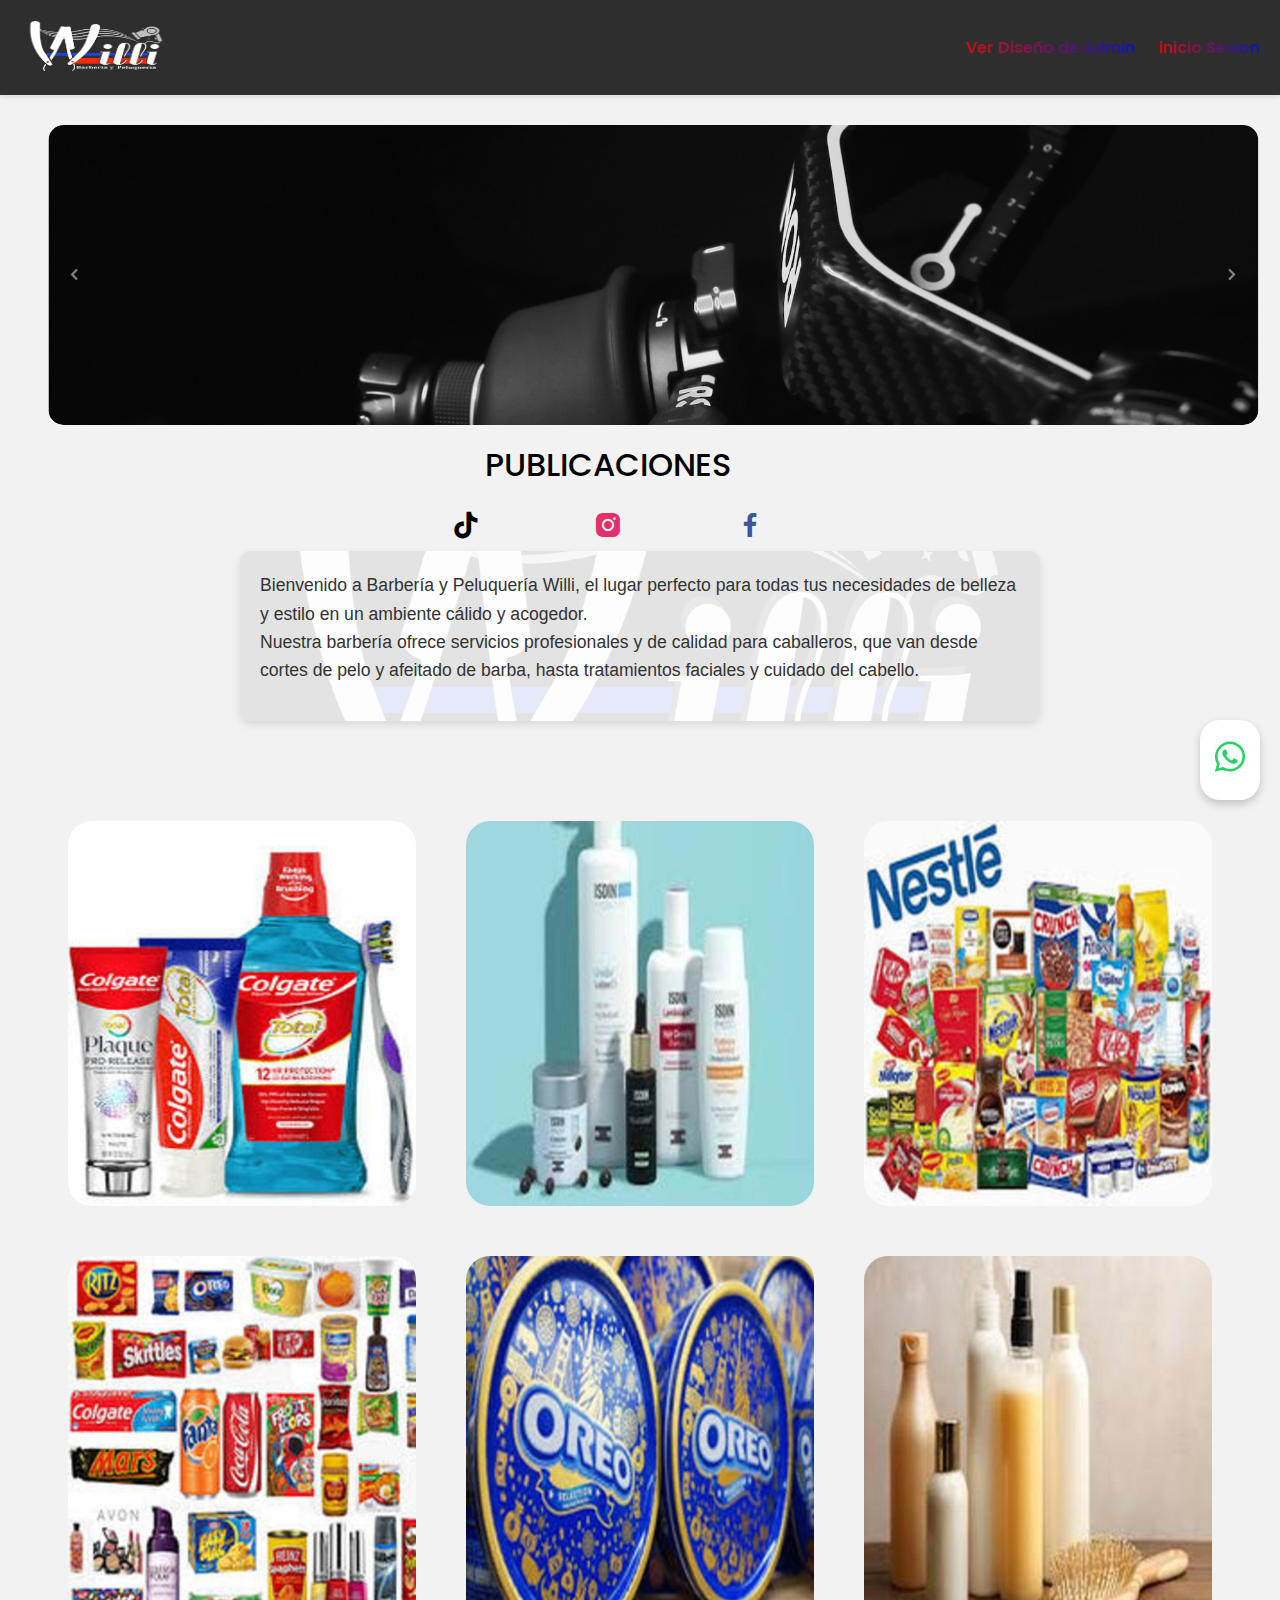
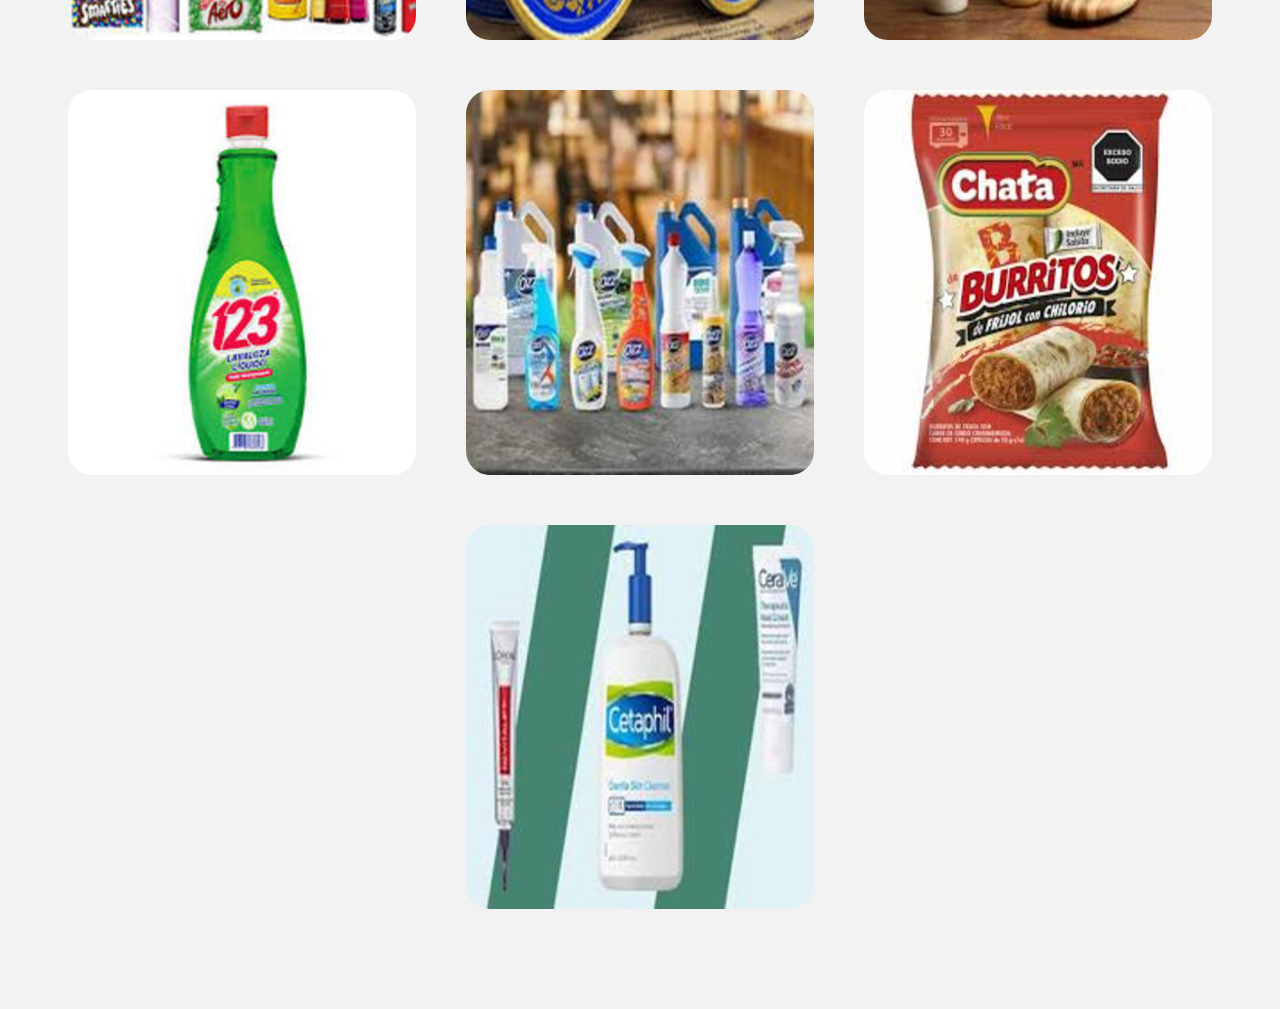
<file: index.html>
<!DOCTYPE html>
<html lang="es">
<head>
  <meta charset="UTF-8">
  <meta name="viewport" content="width=device-width, initial-scale=1.0">
  <link href='https://unpkg.com/boxicons@2.1.4/css/boxicons.min.css' rel='stylesheet'>
  <link href="https://cdn.jsdelivr.net/npm/bootstrap@5.3.0/dist/css/bootstrap.min.css" rel="stylesheet">
  <title>WILLI Barberia-Peluqueria</title>
  <link rel="stylesheet" href="style.css">
   <style>
     .descripcion_p {
      position: relative;
      padding: 20px;
      border-radius: 10px;
      box-shadow: 0 4px 8px rgba(0, 0, 0, 0.1);
      max-width: 800px;
      width: 90%;
      height: 170px;
      margin: 20px auto;
      font-family: 'Arial', sans-serif;
      color: #333;
      overflow: hidden;
      background-color: rgba(255, 255, 255, 0.8);
    }
    .menu-icon i{
      color: blanchedalmond;
    }
    .descripcion_p p {
      position: relative;
      z-index: 2;
      line-height: 1.6;
      font-size: 1.1rem;
    }

    .descripcion_p::before {
      content: "";
      background-image: url('img/logo.jpg'); /* Ruta de la imagen de fondo */
      background-size: cover;
      background-position: center;
      opacity: 0.1;
      position: absolute;
      top: 0;
      left: 0;
      right: 0;
      bottom: 0;
      z-index: 1;
    }
    
    .publi {
      margin-bottom: 40px;
    }
     .logo img {
      width: 150px;
      height: 55px;
      display: block;
      margin: 0 auto;
    }
    @media screen and (max-width: 768px){
      .descripcion_p{
        height: 100%;
      }
    }
  </style>
</head>
<body>

<!--NAV-->
<nav>
   <div class="logo">
     <img src="./img/logo_1.png" alt="logo">
   </div>
   <div class="links">
    <a href="./administrador/admin.html" class="link">Ver Diseño de Admin</a>
     <a href="./vizualizar_inicio_sesion.html" class="link">inicio Sesion</a>
   </div>
   <div class="menu-icon">
     <i class='bx bx-menu'></i>
     <i class='bx bx-x'></i>
   </div>
 </nav>
 <div class="mobile-menu">
  <a href="./administrador/admin.html" class="link">Ver Diseño de Admin</a>
    <a href="./vizualizar_inicio_sesion.html" class="link">Inicio Sesion</a>
 </div>
<!--FIN NAV-->

<!--CARRUSEL-->
<div class="container-carousel">
  <div class="carruseles" id="slider">
      <section class="slider-section">
          <img src="img/1.jpg">
      </section>
      <section class="slider-section">
          <img src="img/2.jpg">
      </section>
      <section class="slider-section">
          <img src="img/3.jpg">
      </section>
      <section class="slider-section">
          <img src="img/4.jpg">
      </section>
      <section class="slider-section">
          <img src="img/5.jpg">
      </section>
      <section class="slider-section">
          <img src="img/6.avif">
      </section>
      <section class="slider-section">
          <img src="img/7.jpg">
      </section>
      <section class="slider-section">
          <img src="img/8.jpg">
      </section>
      <section class="slider-section">
          <img src="img/9.jpg">
      </section>
      <section class="slider-section">
          <img src="img/10.jpg">
      </section>
  </div>
  <div class="btn-left"><i class='bx bx-chevron-left'></i></div>
  <div class="btn-right"><i class='bx bx-chevron-right'></i></div>
</div>
<!--FIN CARRUSEL-->
<section class="publi">
<!--PUBLICACIONES-->
<div class="publicaciones">
  <h2>PUBLICACIONES</h2>
  <div class="opciones">
    <a href="#" class="opcion" data-category="u"><i class='bx bxl-tiktok'></i></a>
    <a href="#" class="opcion" data-category=""><i class='bx bxl-instagram-alt'></i></a>
    <a href="#" class="opcion" data-category=""><i class='bx bxl-facebook'></i></a>
  </div>
</div>
<!--DESCRIPCION CORTA-->
  <div class="descripcion_p">
  <p>
    Bienvenido a Barbería y Peluquería Willi, el lugar perfecto para todas tus necesidades de belleza y estilo en un ambiente cálido y acogedor. <br>
    Nuestra barbería ofrece servicios profesionales y de calidad para caballeros, que van desde cortes de pelo y afeitado de barba, hasta tratamientos faciales y cuidado del cabello.
  </p>
</div>
<!--FIN PUBLICACIONES-->
</section>

<div class="contenido">
  <article class="card__article">
    <img src="img/producto_1.jpg" alt="image" class="card__img">

    <div class="card__data">
       <span class="card__description">4.00$</span>
       <h2 class="card__title">Lorem ipsum dolor sit.</h2>
       <a href="#" class="card__button">Comprar</a>
    </div>
 </article>

  <article class="card__article">
    <img src="img/producto_2.jpg" alt="image" class="card__img">

    <div class="card__data">
       <span class="card__description">4.00$</span>
       <h2 class="card__title">Lorem ipsum dolor sit.</h2>
       <a href="#" class="card__button">Comprar</a>
    </div>
 </article>

  <article class="card__article">
    <img src="img/producto_3.jpg" alt="image" class="card__img">

    <div class="card__data">
       <span class="card__description">4.00$</span>
       <h2 class="card__title">Lorem ipsum dolor sit.</h2>
       <a href="#" class="card__button">Comprar</a>
    </div>
 </article>

  <article class="card__article">
    <img src="img/producto_4.jpg" alt="image" class="card__img">

    <div class="card__data">
       <span class="card__description">4.00$</span>
       <h2 class="card__title">Lorem ipsum dolor sit.</h2>
       <a href="#" class="card__button">Comprar</a>
    </div>
 </article>


  <article class="card__article">
    <img src="img/producto_5.jpg" alt="image" class="card__img">

    <div class="card__data">
       <span class="card__description">4.00$</span>
       <h2 class="card__title">Lorem ipsum dolor sit.</h2>
       <a href="#" class="card__button">Comprar</a>
    </div>
 </article>

  <article class="card__article">
    <img src="img/producto_6.jpg" alt="image" class="card__img">

    <div class="card__data">
       <span class="card__description">4.00$</span>
       <h2 class="card__title">Lorem ipsum dolor sit.</h2>
       <a href="#" class="card__button">Comprar</a>
    </div>
 </article>

  <article class="card__article">
    <img src="img/producto_7.jpg" alt="image" class="card__img">

    <div class="card__data">
       <span class="card__description">4.00$</span>
       <h2 class="card__title">Lorem ipsum dolor sit.</h2>
       <a href="#" class="card__button">Comprar</a>
    </div>
 </article>

 
  <article class="card__article">
    <img src="img/producto_8.jpg" alt="image" class="card__img">

    <div class="card__data">
       <span class="card__description">4.00$</span>
       <h2 class="card__title">Lorem ipsum dolor sit.</h2>
       <a href="#" class="card__button">Comprar</a>
    </div>
 </article>

  <article class="card__article">
    <img src="img/producto_9.jpg" alt="image" class="card__img">

    <div class="card__data">
       <span class="card__description">4.00$</span>
       <h2 class="card__title">Lorem ipsum dolor sit.</h2>
       <a href="#" class="card__button">Comprar</a>
    </div>
 </article>

 <article class="card__article">
  <img src="img/producto_10.jpg" alt="image" class="card__img">

  <div class="card__data">
     <span class="card__description">4.00$</span>
     <h2 class="card__title">Lorem ipsum dolor sit.</h2>
     <a href="#" class="card__button">Comprar</a>
  </div>
</article>

</div>

<a href="#" class="whatsapp-icon" target="_blank">
  <i class='bx bxl-whatsapp'></i>
</a>

<!-- Modal -->
<div class="modal fade" id="myModal" tabindex="-1" aria-labelledby="exampleModalLabel" aria-hidden="true">
   <div class="modal-dialog">
     <div class="modal-content">
       <div class="modal-header">
         <h5 class="modal-title" id="exampleModalLabel">Compra</h5>
         <button type="button" class="btn-close" data-bs-dismiss="modal" aria-label="Close"></button>
       </div>
       <div class="modal-body">
         Si eres usuario de computadora puedes ver el número de teléfono y escribirlo desde dispositivo móvil con WhatsApp instalado. <br><br>
         <div class="copy-container">
           <input type="text" readonly class="WhatsApp" value="04169055705">
           <i class='bx bxs-copy copy-icon' onclick="copyToClipboard()"></i>
         </div>
         <br><br>
         <p>Presionar el botón para ir al chat.</p>
         <center>
           <a href="https://wa.me/5804264032202" class="btn-comprar">COMPRAR<i class='bx bxs-chat'></i></a><br>
         </center>
       </div>
       <div class="modal-footer">
         <button type="button" class="btn btn-secondary" data-bs-dismiss="modal">Cerrar</button>
       </div>
     </div>
   </div>
 </div>
<script src="https://cdn.jsdelivr.net/npm/bootstrap@5.3.0/dist/js/bootstrap.bundle.min.js"></script>
<script src="script.js"></script>

</body>
</html>
</file>
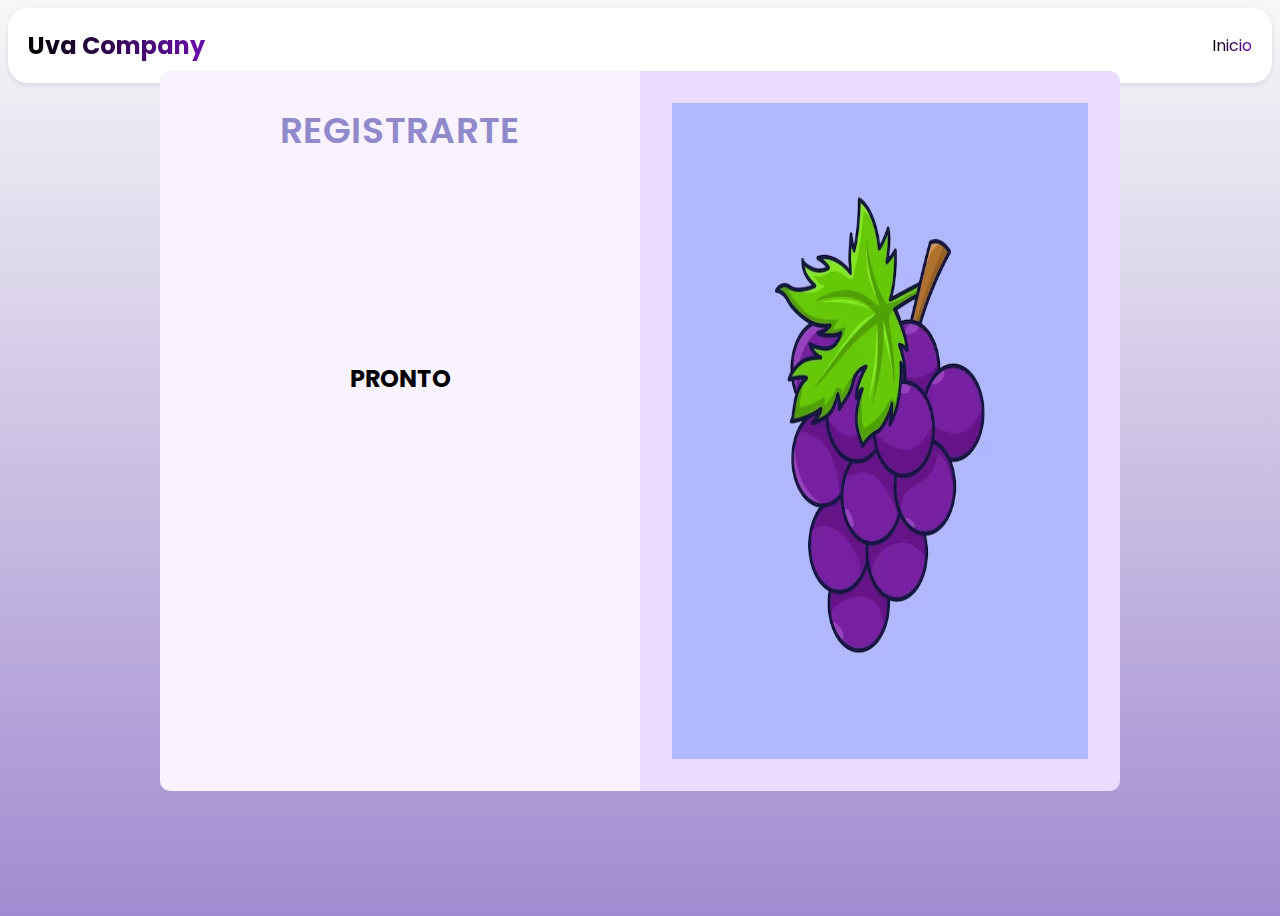
<file: registro.html>
<!DOCTYPE html>
<html lang="es">
<head>
    <meta charset="UTF-8">
    <meta http-equiv="X-UA-Compatible" content="IE=edge">
    <meta name="viewport" content="width=device-width, initial-scale=1.0">
    <link href='https://unpkg.com/boxicons@2.1.4/css/boxicons.min.css' rel='stylesheet'>
    <style>
        @import url('https://fonts.googleapis.com/css2?family=Poppins:wght@400;600;700&display=swap');

:root {
    --login-bg:#f8f3ff;
    --title-bg: #9089cc;
    --button-bg: #674baf;
    --light-pink: #e882e8;
    --image-bg:  #eadbff ;
}

body {
    height: 100vh;
    font-family: 'Poppins', sans-serif;
    background-image: linear-gradient(to top, #a18cd1 0%, #f7f7f7 100%);
    overflow: hidden;
}
nav {
    background-color: #fff;
    display: flex;
    justify-content: space-between;
    align-items: center;
    padding: 20px;
    border-radius: 20px;
    box-shadow: 0 2px 5px rgba(0, 0, 0, 0.1);
  }
  
  .logo {
    display: inline-block;
    font-size: 24px;
    font-weight: bold;
    background: linear-gradient(to right, #000000, #6a0dad);
    -webkit-background-clip: text;
    -webkit-text-fill-color: transparent;
  }
  
  .links {
    display: flex;
    justify-content: flex-end;
    align-items: center;
  }
  
  .link {
    margin-left: 20px;
    text-decoration: none;
    color: #6a0dad;
    background: linear-gradient(to right, #000000, #6a0dad);
    -webkit-background-clip: text;
    -webkit-text-fill-color: transparent;
    transition: all 0.3s ease;
  }
  
  .link:hover {
    transform: scale(1.1);
  }

.login-container {
    height: 80%;
    width: 60em;
    margin: 6em auto;
    border-radius: 10px;
    display: flex;
    justify-content: space-between;
    overflow: hidden;
    transform: translate(0, -15%);
}

.login-info-container {
    width: 50%;
    display: flex;
    flex-direction: column;
    align-items: center;
    text-align: center;
    padding-top: 0.5rem;
    background-color: var(--login-bg);
}

.image-container {
    padding: 2rem;
    width: 50%;
    background-color: var(--image-bg);
    box-sizing: border-box;
}

.title {
    text-transform: capitalize;
    font-size: 2.25rem;
    font-weight: 600;
    letter-spacing: 1px;
    color: var(--title-bg);
}

.social-login {
    width: 100%;
    display: flex;
    justify-content: space-evenly;
    cursor: pointer;
}

.social-login-element {
    width: 12.5rem;
    height: 3.75rem;
    font-size: 1.2rem;
    font-weight: 700;
    letter-spacing: 0.5px;
    border-radius: 5px;
    border: 1px solid var(--button-bg);
    display: flex;
    justify-content: center;
    align-items: center;
}

.social-login-element img {
    width: 1.875rem;
    height: 1.875rem;
    position: relative;
    top: 0;
    left: -0.625rem;
}

.social-login-element:hover {
    background-color: #fff;
}

.login-info-container > p {
    font-size: 1.25em;
    margin-top: 1.5em;
}

.inputs-container {
    height: 55%;
    width: 85%;
    display: flex;
    flex-direction: column;
    justify-content: space-around;
    align-items: center;
}

.input, .btn {
    width: 90%;
    height: 3.125rem;
    font-size: 1em;
}

.input {
    padding-left: 20px;
    border: none;
    border-radius: 5px;
    font-weight: 600;
    letter-spacing: 1px;
    box-sizing: border-box;
}

.input:hover {
    border: 2px solid var(--button-bg);
}

.btn {
    width: 80%;
    letter-spacing: 1px;
    text-transform: uppercase;
    color: white;
    border: none;
    border-radius: 5px;
    background-color: var(--button-bg);
    cursor: pointer;
}

.inputs-container p {
    margin: 0;
}

.span {
    color: var(--light-pink);
    font-weight: 600;
    cursor: pointer;
}
footer {
  background-color: #fff;
  display: flex;
  justify-content: space-between;
  align-items: center;
  padding: 20px;
  border-radius: 20px;
  box-shadow: 0 -2px 5px rgba(0, 0, 0, 0.1);
  position: fixed;
  bottom: 0;
  height: 20px;
  width: 80%;
  transform: translate(10%,0);
}

.footer-logo {
  font-size: 20px;
  font-weight: bold;
  background: linear-gradient(to right, #000000, #6a0dad);
  -webkit-background-clip: text;
  -webkit-text-fill-color: transparent;
}

.footer-icons a {
  margin-left: 20px;
  color: #000;
  transition: color 0.3s ease;
}

.footer-icons a:hover {
  color: #6a0dad;
}
@media screen and (max-width: 1000px) {
    .login-container {
        width: 70%;
        margin-top: 3rem;
    }
    .login-info-container {
        width: 100%;
        border-radius: 5px;
    }
    
    .image-container {
        display: none;
    }  
}

@media screen and (max-width: 650px) {
    .login-container {
        width: 90%;
    }
}

@media screen and (max-width: 500px) {
    .login-container {
        height: 90%;
    }

    .social-login {
        flex-direction: column;
        align-items: center;
        height: 30%;
    }

    .login-info-container > p {
        margin: 0;
    }
}
    </style>
    
    <title>Resgistro</title>
</head>
<body>
    <nav>
        <div class="logo">Uva Company</div>
        <div class="links">
          <a href="./index.html" class="link">Inicio</a>
        </div>
      </nav>

      <div class="login-container">
          <div class="login-info-container">
            <h1 class="title">REGISTRARTE</h1>
            <div class="social-login">

            </div>
            <form class="inputs-container">
                <!--
                <input class="input" type="text" placeholder="Cedula">
                <input class="input" type="text" placeholder="Nombre Completo">
                <input class="input" type="password" placeholder="Clave">
                <button class="btn">Registar</button>
                <p>¿Tienes Cuenta? <span class="span"><a href="./inicio_sesion.html">Iniciar Sesión</a></span></p>
                -->
                <h2>PRONTO</h2>
            </form>
          </div>
            <img class="image-container" src="./img/registro_login_foto.avif" alt="">
      </div>
  
</body>
</html>
</file>
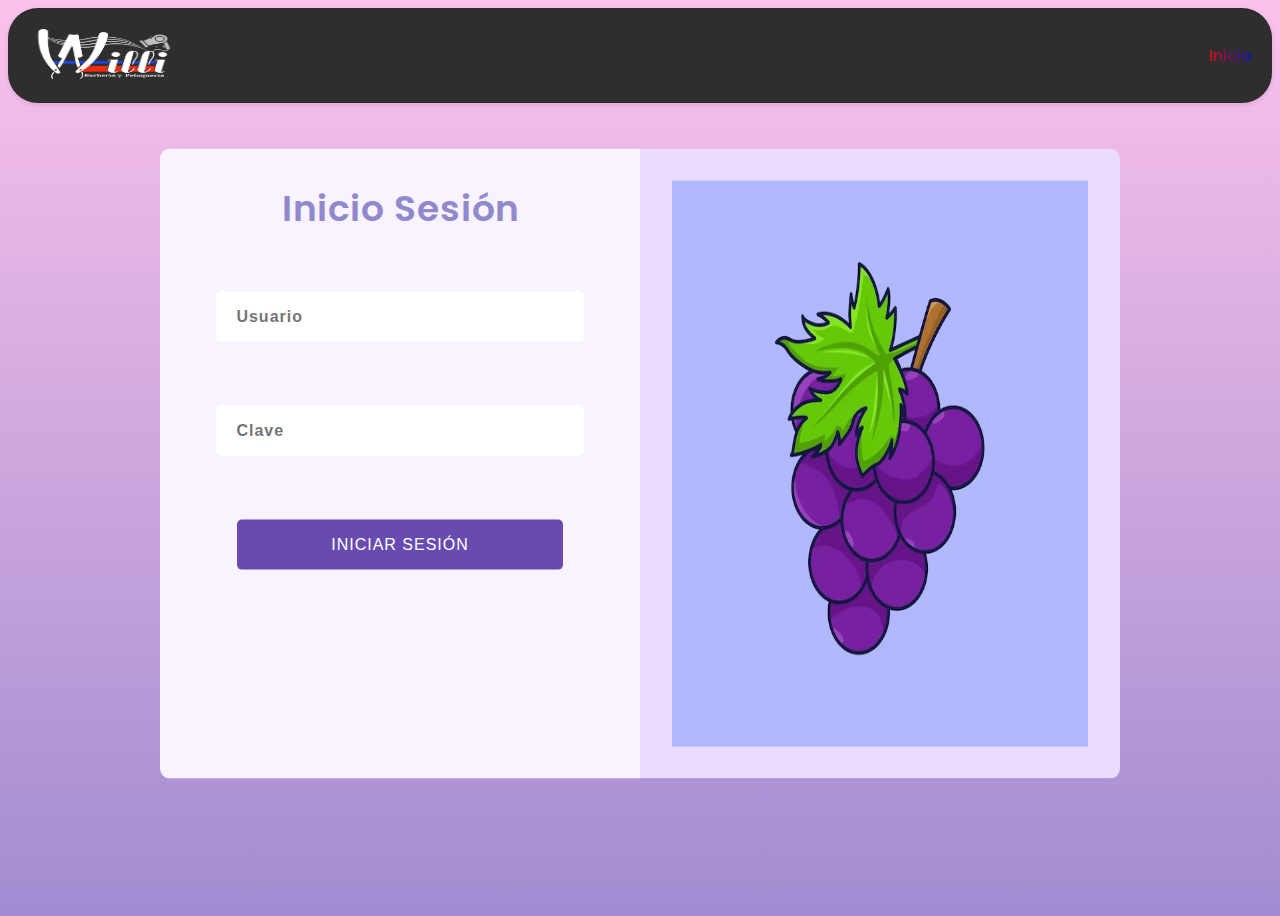
<file: vizualizar_inicio_sesion.html>
<!DOCTYPE html>
<html lang="es">
<head>
    <meta charset="UTF-8">
    <meta http-equiv="X-UA-Compatible" content="IE=edge">
    <meta name="viewport" content="width=device-width, initial-scale=1.0">
    
    <style>
        @import url('https://fonts.googleapis.com/css2?family=Poppins:wght@400;600;700&display=swap');

        :root {
            --login-bg:#f8f3ff;
            --title-bg: #9089cc;
            --button-bg: #674baf;
            --light-pink: #e882e8;
            --image-bg:  #eadbff ;
        }

        body {
            height: 100vh;
            font-family: 'Poppins', sans-serif;
            background-image: linear-gradient(to top, #a18cd1 0%, #fbc2eb 100%);
            overflow: hidden;
        }
        nav {
          background-color: #2e2e2e;
          display: flex;
          justify-content: space-between;
          align-items: center;
          padding: 20px;
          border-radius: 30px;
          box-shadow: 0 2px 5px rgba(0, 0, 0, 0.1);
        }

        .logo {
            display: inline-block;
            font-size: 24px;
            font-weight: bold;
            background: linear-gradient(to right, #000000, #6a0dad);
            -webkit-background-clip: text;
            -webkit-text-fill-color: transparent;
        }

        .links {
            display: flex;
            justify-content: flex-end;
            align-items: center;
        }

        .link {
            margin-left: 20px;
            text-decoration: none;
            color: #6a0dad;
            background: linear-gradient(to right, #c21212, #0d18ad);
            -webkit-background-clip: text;
            -webkit-text-fill-color: transparent;
            font-weight: 600;
            transition: all 0.3s ease;
        }

        .link:hover {
            transform: scale(1.1);
        }

        .login-container {
            height: 70%;
            width: 60em;
            margin: 6em auto;
            border-radius: 10px;
            display: flex;
            justify-content: space-between;
            transform: translate(0, -8%);
            overflow: hidden;
        }

        .login-info-container {
            width: 50%;
            display: flex;
            flex-direction: column;
            align-items: center;
            text-align: center;
            padding-top: 0.5rem;
            background-color: var(--login-bg);
        }

        .image-container {
            padding: 2rem;
            width: 50%;
            background-color: var(--image-bg);
            box-sizing: border-box;
        }

        .title {
            text-transform: capitalize;
            font-size: 2.25rem;
            font-weight: 600;
            letter-spacing: 1px;
            color: var(--title-bg);
        }

        .social-login {
            width: 100%;
            display: flex;
            justify-content: space-evenly;
            cursor: pointer;
        }

        .social-login-element {
            width: 12.5rem;
            height: 3.75rem;
            font-size: 1.2rem;
            font-weight: 700;
            letter-spacing: 0.5px;
            border-radius: 5px;
            border: 1px solid var(--button-bg);
            display: flex;
            justify-content: center;
            align-items: center;
        }

        .social-login-element img {
            width: 1.875rem;
            height: 1.875rem;
            position: relative;
            top: 0;
            left: -0.625rem;
        }

        .social-login-element:hover {
            background-color: #fff;
        }

        .login-info-container > p {
            font-size: 1.25em;
            margin-top: 1.5em;
        }

        .inputs-container {
            height: 55%;
            width: 85%;
            display: flex;
            flex-direction: column;
            justify-content: space-around;
            align-items: center;
        }

        .input, .btn {
            width: 90%;
            height: 3.125rem;
            font-size: 1em;
        }

        .input {
            padding-left: 20px;
            border: none;
            border-radius: 5px;
            font-weight: 600;
            letter-spacing: 1px;
            box-sizing: border-box;
        }

        .input:hover {
            border: 2px solid var(--button-bg);
        }

        .btn {
            width: 80%;
            letter-spacing: 1px;
            text-transform: uppercase;
            color: white;
            border: none;
            border-radius: 5px;
            background-color: var(--button-bg);
            cursor: pointer;
        }

        .inputs-container p {
            margin: 0;
        }

        .span {
            color: var(--light-pink);
            font-weight: 600;
            cursor: pointer;
        }

        .logo img {
            width: 150px;
            height: 55px;
            display: block;
            margin: 0 auto;
        }

        @media screen and (max-width: 1000px) {
            .login-container {
                width: 70%;
                margin-top: 3rem;
            }
            .login-info-container {
                width: 100%;
                border-radius: 5px;
            }

            .image-container {
                display: none;
            }  
        }

        @media screen and (max-width: 650px) {
            .login-container {
                width: 90%;
            }
        }

        @media screen and (max-width: 500px) {
            .login-container {
                height: 80%;
            }

            .login-info-container > p {
                margin: 0;
            }
        }
    </style>
    <title>Iniciar Sesión</title>
</head>
<body>
    <nav>
        <div class="logo">
            <img src="img/logo_1.png" alt="logo">
        </div>
        <div class="links">
          <a href="./index.html" class="link">Inicio</a>
        </div>
    </nav>

    <div class="login-container">
        <div class="login-info-container">
            <h1 class="title">Inicio Sesión</h1>
            <div class="social-login">
            </div>
            <form class="inputs-container" action="validar.php" method="POST">
                <input class="input" type="text" name="usuario" placeholder="Usuario" required>
                <input class="input" type="password" name="clave" placeholder="Clave" required>
                <button class="btn" type="submit">Iniciar Sesión</button>
            </form>
        </div>
        <img class="image-container" src="img/registro_login_foto.avif" alt="">
    </div>
</body>
</html>
</file>
<file: style.css>
@import url('https://fonts.googleapis.com/css2?family=Poppins:wght@400;600;700&display=swap');

* {
  box-sizing: border-box;
}

body {
  margin: 0;
  padding: 0;
  background-color: #25D366;
  font-family: 'Poppins', sans-serif;
}

nav {
  background-color: #2e2e2e;
  display: flex;
  justify-content: space-between;
  align-items: center;
  padding: 20px;
  box-shadow: 0 2px 5px rgba(0, 0, 0, 0.1);
}
.logo {
  display: inline-block;
  font-size: 2px;
  font-weight: bold;
  background: linear-gradient(to right, #b61212, #180dad);
  -webkit-background-clip: text;
  -webkit-text-fill-color: transparent;
}

.links {
  display: flex;
  justify-content: flex-end;
  align-items: center;
}

.link {
  margin-left: 20px;
  text-decoration: none;
  color: #6a0dad;
  background: linear-gradient(to right, #c21212, #0d18ad);
  -webkit-background-clip: text;
  -webkit-text-fill-color: transparent;
  font-weight: 600;
  transition: all 0.3s ease;
}

.link:hover {
  transform: scale(1.1);
}

.container-carousel {
  position: relative;
  transform: translate(4%, 10%);
  width: 1210px;
  height: 300px;
  background-color: #e0e0e0;
  border-radius: 15px;
  overflow: hidden;
}

.carruseles {
  width: 1000%;
  height: 100%;
  display: flex;
}

.slider-section {
  width: calc(100% / 10);
  height: 100%;
}

.slider-section img {
  width: 100%;
  height: 100%;
  object-fit: cover;
  border-radius: 15px;
}

.btn-left,
.btn-right {
  display: flex;
  position: absolute;
  top: 50%;
  font-size: 1.5rem;
  background-color: transparent;
  border-radius: 50%;
  padding: 5px;
  font-weight: 600;
  cursor: pointer;
  color: #ffffff81;
  transform: translate(0, -50%);
  transition: .5s ease;
  user-select: none;
}

.btn-left:hover,
.btn-right:hover {
  background-color: #333333d4;
  color: #fff;
}

.btn-left {
  left: 10px;
}

.btn-right {
  right: 10px;
}

.btn-leftt,
.btn-rightt {
  display: flex;
  position: absolute;
  top: 50%;
  font-size: 1.5rem;
  background-color: transparent;
  border-radius: 50%;
  padding: 5px;
  font-weight: 600;
  cursor: pointer;
  color: #ffffff81;
  transform: translate(0, -50%);
  transition: .5s ease;
  user-select: none;
}

.swiper {
  width: 950px;
}

.btn-leftt:hover,
.btn-rightt:hover {
  background-color: #333333d4;
  color: #fff;
}

.btn-leftt {
  left: 10px;
}

.btn-rightt {
  right: 10px;
}

.publicaciones {
  transform: translate(45%, 30%);
  padding: 10px;
  width: 50%;
  border-radius: 10px;
  text-align: center;
  color: rgb(0, 0, 0);
}

.publicaciones h2 {
  margin-bottom: 10px;
}

.opciones {
  display: flex;
  justify-content: center;
  gap: 70px;
  margin-top: 10px;
}
.menu-icon {
  display: none;
  font-size: 24px;
  cursor: pointer;
}
.opcion {
  text-decoration: none;
  color: rgb(0, 0, 0);
  padding: 10px 20px;
  border-radius: 5px;
  transition: all 0.5s ease;
  font-size: 2rem;
}
.WhatsApp {
  padding-left: 20px;
  border: none;
  border-radius: 100px;
  font-weight: 600;
  letter-spacing: 1px;
}
.copy-container {
  display: flex;
  align-items: center;
  justify-content: center;
  gap: 10px;
}
.WhatsApp {
  width: 70%;
  padding: 10px;
  border: 1px solid #ced4da;
  border-radius: 5px;
  font-size: 1rem;
}
.copy-icon {
  cursor: pointer;
  color: #007bff;
  font-size: 1.5rem;
}
.btn-comprar {
  display: inline-block;
  padding: 10px 20px;
  background-color: #28a745;
  color: #fff;
  text-decoration: none;
  border-radius: 5px;
  transition: background-color 0.3s;
}
.btn-comprar:hover {
  background-color: #218838;
}

.opcion:hover {
  background: transparent;
  transform: scale(1.3);
}


.contenido {
  display: flex;
  justify-content: center;
  flex-wrap: wrap;
  gap: 50px;
  margin: 100px 0;
}


.content {
  width: 100%;
  height: 100%;
  transform: translateY(170px);
  display: flex;
  flex-direction: column;
  z-index: 20;
  align-items: center;
}

.content p {
  margin: 0 0;
}
.menu-icon .bx-x {
  display: none;
}
.menu-icon.show .bx-menu {
  display: none;
}
.menu-icon.show .bx-x {
  display: block;
}

.center {
  width: 100%;
  display: flex;
  justify-content: space-around;
  align-items: center;
  margin-top: 20px;
}

.box {
  padding: 10px 30px;
  border-radius: 10px;
  text-align: center;
}

.box:hover {
  background-color: rgba(128, 128, 128, 0.137);
}

.btn {
  width: 95%;
  padding: 10px;
  border-radius: 10px;
  outline: none;
  border: none;
  transform: translateY(10px);
  background: #6a0dad;
  color: #fff;
  font-weight: 600;
  box-shadow: 0 0 20px rgba(0, 0, 0, 0.13);
  cursor: pointer;
  transition: all 0.5s ease;
}

.btn:hover {
  background: rgb(255, 255, 255);
  color: #000;
  transform: scale(1.1);
  border: solid 1px black;
}

.bx.bxl-tiktok {
  color: #000000;
}

.bx.bxl-instagram-alt {
  color: #E1306C;
}

.bx.bxl-whatsapp {
  color: #25D366;
}

.bx.bxl-facebook {
  color: #3b5998;
}

.bx.bxl-twitter {
  color: #1DA1F2;
}

.bx.bxl-github {
  color: #000000;
}
/*ICONO QUE SIGUE LA VISTA*/
.whatsapp-icon {
  position: fixed;
  bottom: 20px;
  height: 80px;
  right: 20px;
  font-size: 2.5rem;
  background-color: #ffffff;
  color: #fff;
  border-radius: 20px;
  padding: 10px;
  transform: translate(0, -100%);
  box-shadow: 0 4px 8px rgba(0, 0, 0, 0.2);
}


:root {
  --first-color: hsl(82, 60%, 28%);
  --title-color: hsl(0, 0%, 15%);
  --text-color: hsl(0, 0%, 35%);
  --body-color: hsl(0, 0%, 95%);
  --container-color: hsl(0, 0%, 100%);

  --body-font: "Poppins", sans-serif;
  --h2-font-size: 1.25rem;
  --small-font-size: .813rem;
}

@media screen and (min-width: 1120px) {
  :root {
    --h2-font-size: 1.5rem;
    --small-font-size: .875rem;
  }
}

* {
  box-sizing: border-box;
  padding: 0;
  margin: 0;
}

body {
  font-family: var(--body-font);
  background-color: var(--body-color);
  color: var(--text-color);
}

img {
  display: block;
  max-width: 100%;
  height: auto;
}



.card__article {
  position: relative;
  overflow: hidden;
}

.card__img {
  width: 328px;
  border-radius: 1.5rem;
}

.card__data {
  width: 280px;
  background-color: var(--container-color);
  padding: 1.5rem 2rem;
  box-shadow: 0 8px 24px hsla(0, 0%, 0%, .15);
  border-radius: 1rem;
  position: absolute;
  bottom: -9rem;
  left: 0;
  right: 0;
  margin-inline: auto;
  opacity: 0;
  transition: opacity 1s 1s;
}

.card__description {
  display: block;
  font-size: var(--small-font-size);
  margin-bottom: .25rem;
}

.card__title {
  font-size: var(--h2-font-size);
  font-weight: 500;
  color: var(--title-color);
  margin-bottom: .75rem;
}

.card__button {
  text-decoration: none;
  font-size: var(--small-font-size);
  font-weight: 500;
  color: var(--first-color);
}

.card__button:hover {
  text-decoration: underline;
}

.card__article:hover .card__data {
  animation: show-data 1s forwards;
  opacity: 1;
  transition: opacity .3s;
}

.card__article:hover {
  animation: remove-overflow 2s forwards;
}

.card__article:not(:hover) {
  animation: show-overflow 2s forwards;
}

.card__article:not(:hover) .card__data {
  animation: remove-data 1s forwards;
}

@keyframes show-data {
  50% {
    transform: translateY(-10rem);
  }
  100% {
    transform: translateY(-7rem);
  }
}

@keyframes remove-overflow {
  to {
    overflow: initial;
  }
}

@keyframes remove-data {
  0% {
    transform: translateY(-7rem);
  }
  50% {
    transform: translateY(-10rem);
  }
  100% {
    transform: translateY(.5rem);
  }
}

@keyframes show-overflow {
  0% {
    overflow: initial;
    pointer-events: none;
  }
  50% {
    overflow: hidden;
  }
}
@media screen and (max-width: 40000px) {
  
  .links {
      display: block;
    }
  
    .links {
      display: block;
    }
    .menu-icon {
      display: none;
    }
  
    .mobile-menu {
      display: none;
    }
  }
@media screen and (max-width: 1000px) {
  
.links {
    display: block;
  }

  .links {
    display: block;
  }
  .menu-icon {
    display: none;
  }

  .mobile-menu {
    display: block;
  }
}

@media screen and (max-width: 340px) {
  .container {
    margin-inline: 1rem;
  }

  .card__data {
    width: 250px;
    padding: 1rem;
  }
}

@media screen and (min-width: 768px) {
  .card__container {
    grid-template-columns: repeat(2, 1fr);
    column-gap: 1.5rem;
  }
}

@media screen and (min-width: 1120px) {
  .container {
    height: 100vh;
  }

  .card__container {
    grid-template-columns: repeat(3, 1fr);
  }

  .card__img {
    width: 348px;
  }

  .card__data {
    width: 316px;
    padding-inline: 2.5rem;
  }
}

@media screen and (max-width: 768px) {
  .container-carousel {
    width: 100%;
    transform: translate(0, 10%);
    border-radius: 0%;
  }
  .slider-section img{
    border-radius: 0%;
  }
  .swiper {
    width: 100%;
  }
}

@media screen and (max-width: 768px) {


  .menu-icon {
    display: block;
  }
  .links {
    display: none;
  }

  .mobile-menu {
    display: none;
    flex-direction: column;
    position: absolute;
    top: 70px;
    left: 0;
    width: 100%;
    background-color: #2b2b2b;
    box-shadow: 0 2px 5px rgba(0, 0, 0, 0.1);
    z-index: 999;
  }

  .mobile-menu.show {
    display: flex;
  }

  

}
@media screen and (max-width: 600px) {
  .links {
    display: none;
  }

  .menu-icon {
    display: block;
  }

  .mobile-menu {
    display: none;
  }

  .mobile-menu.show {
    display: flex;
  }
}
</file>
